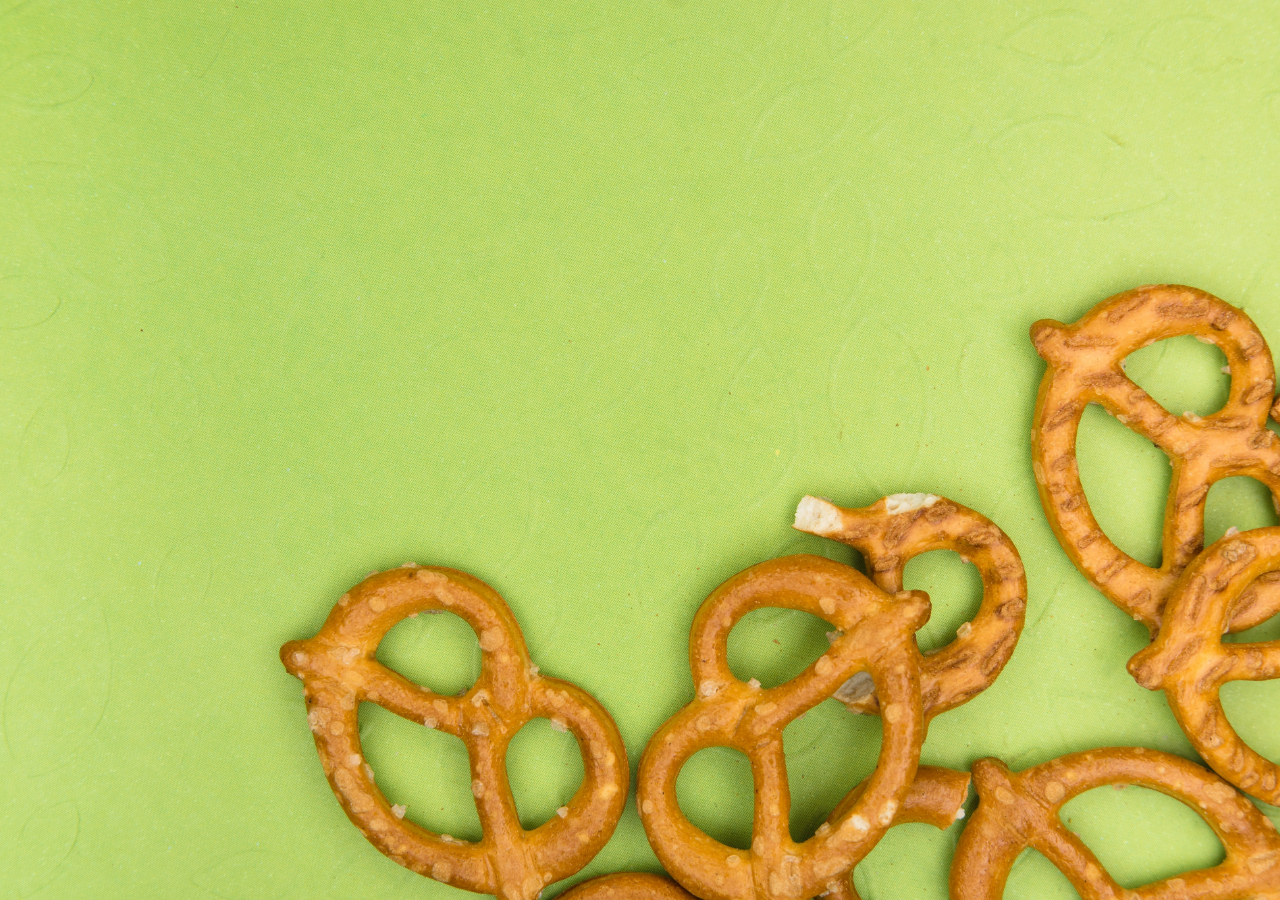
<file: index.html>
<!DOCTYPE html>
<html lang="en">
  <head>
    <meta charset="UTF-8" />
    <meta http-equiv="X-UA-Compatible" content="IE=edge" />
    <meta name="viewport" content="width=device-width, initial-scale=1.0" />
    <meta
      name="description"
      content="Find out about the pretzel, its traditional shape and common seasonings."
    />
    <title>Pretzel Definition & Description</title>
    <link
      rel="icon"
      href="data:image/svg+xml,<svg xmlns=%22http://www.w3.org/2000/svg%22 viewBox=%220 0 100 100%22><text y=%22.9em%22 font-size=%2290%22>🥨</text></svg>"
    />
    <link rel="canonical" href="https://sunny-haupia-317bf3.netlify.app/" />
    <link rel="stylesheet" href="css/styles.css" />
  </head>
  <body class="homepage">
    <h1>Pretzel</h1>
    <p>
      A pretzel is a type of baked bread made from dough that is commonly shaped
      into a knot. The traditional pretzel shape is a distinctive symmetrical
      form, with the ends of a long strip of dough intertwined and then twisted
      back onto itself in a particular way (a pretzel loop or pretzel bow).
      Today, pretzels come in a wide range of shapes.
    </p>
    <div class="quote">
      <em>
        Salt is the most common seasoning for pretzels, complementing the
        washing soda or lye treatment that gives pretzels their traditional skin
        and flavor acquired through the Maillard reaction. Other seasonings are
        mustard, cheeses, sugar, chocolate, cinnamon, sweet glazing, seeds, and
        nuts. Varieties of pretzels include soft pretzels, which should be eaten
        shortly after preparation, and hard-baked pretzels, which have a long
        shelf life.
      </em>
    </div>
    <div class="pages">
      <a href="/photos.html" title="Gallery">Go to gallery</a>
      <a href="/recipe.html" title="Recipe">Try a recipe</a>
    </div>
  </body>
</html>
</file>
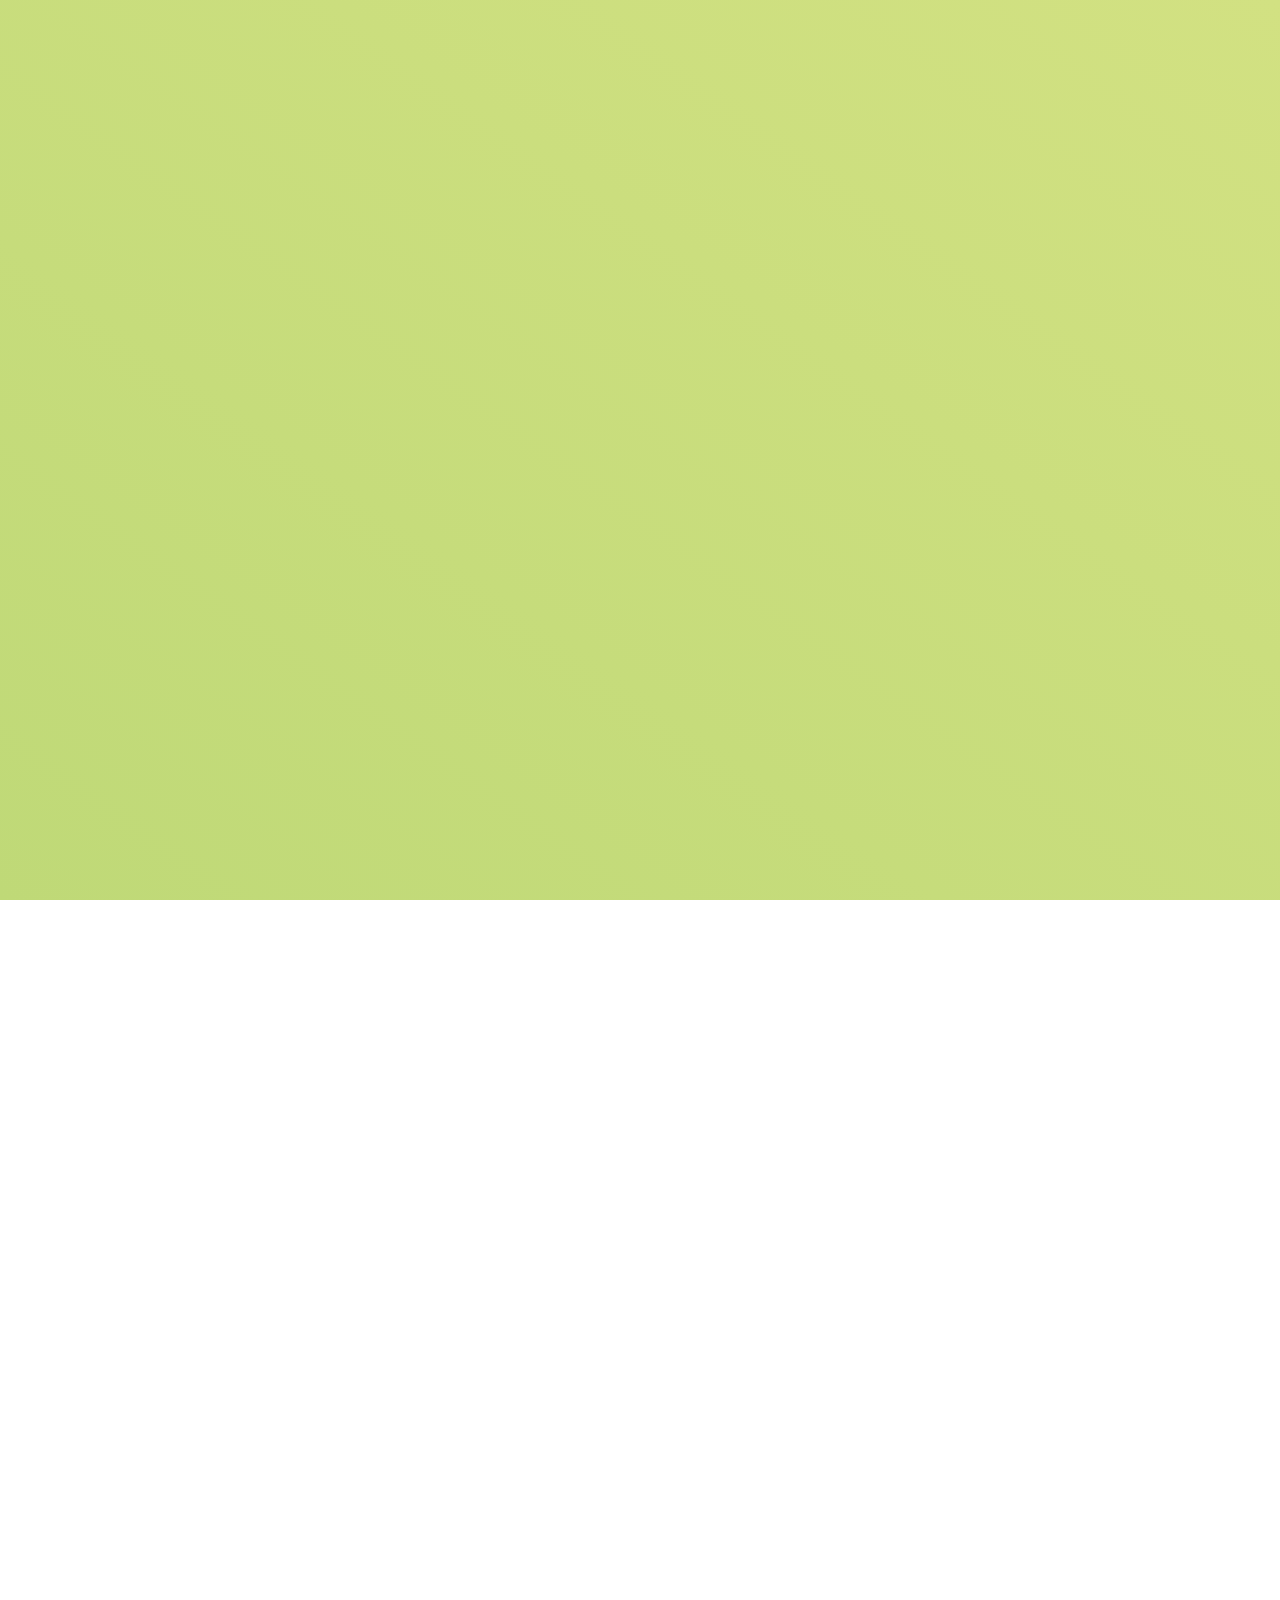
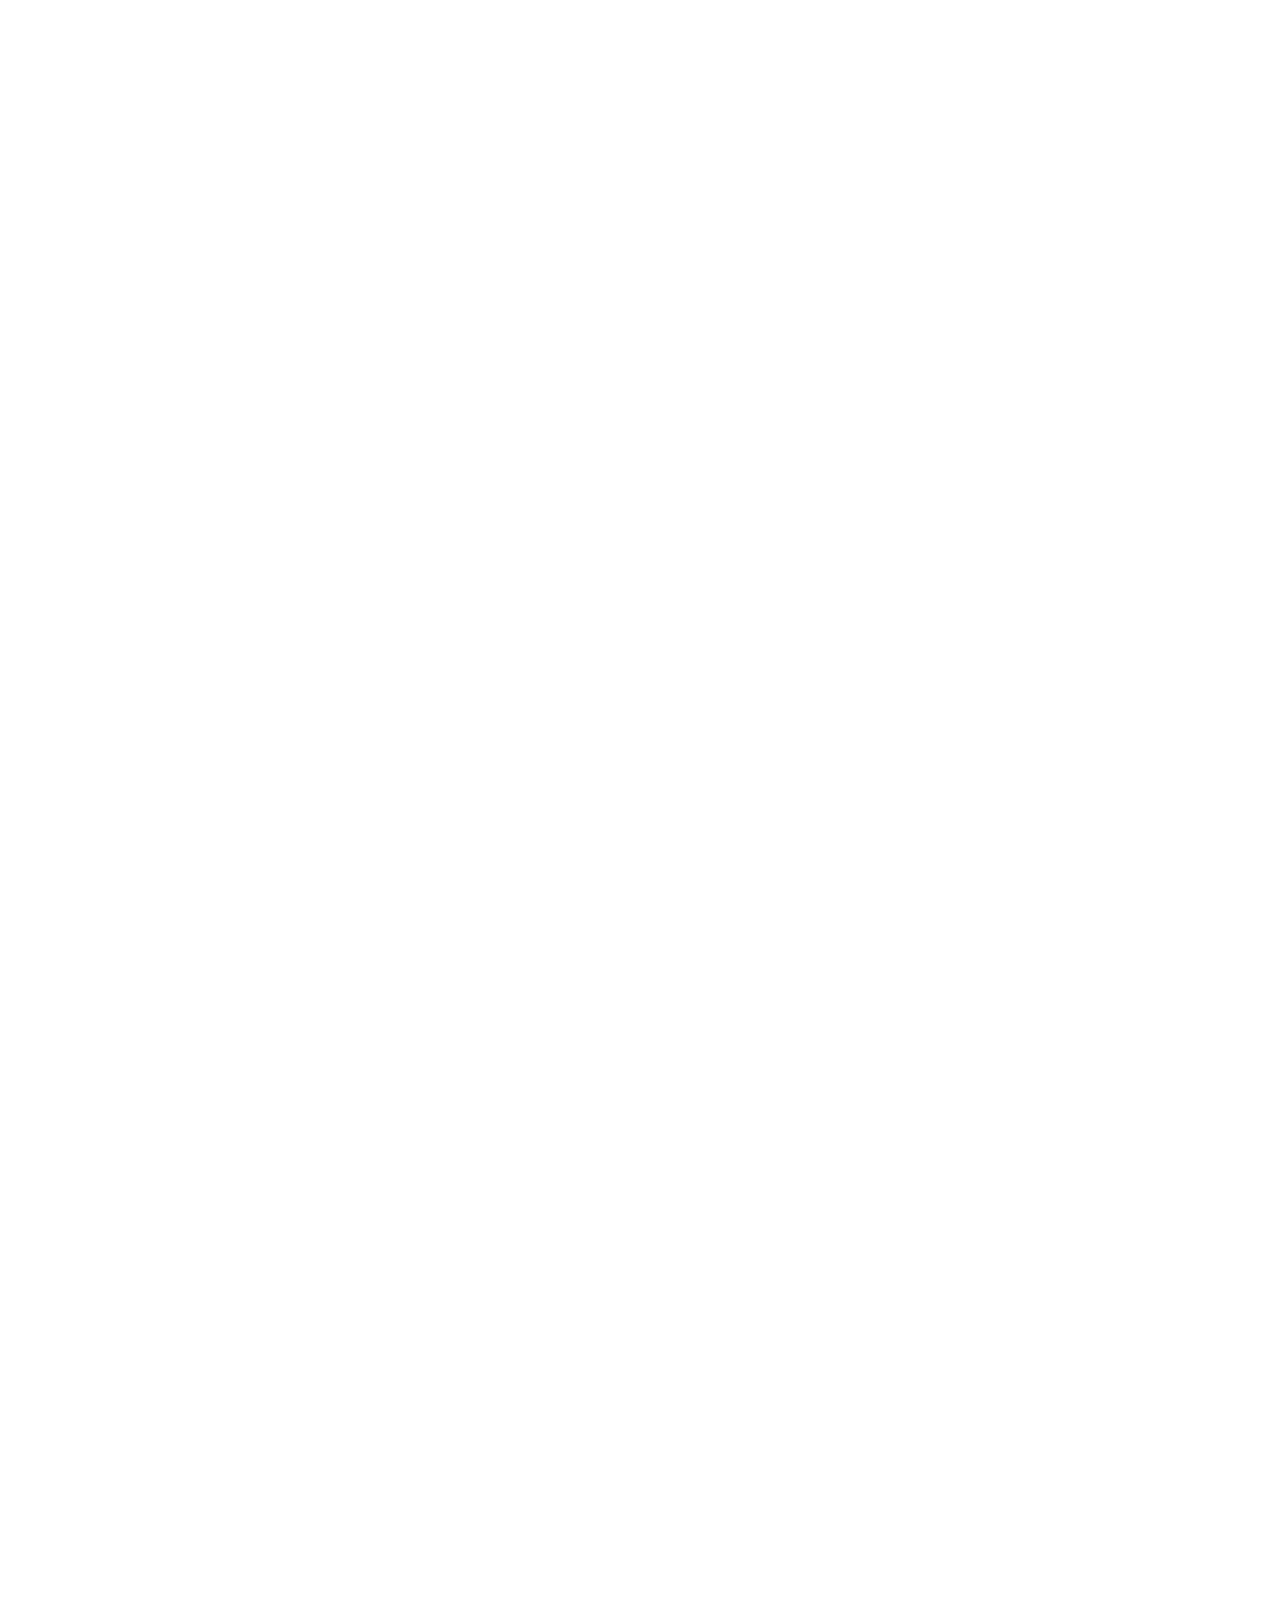
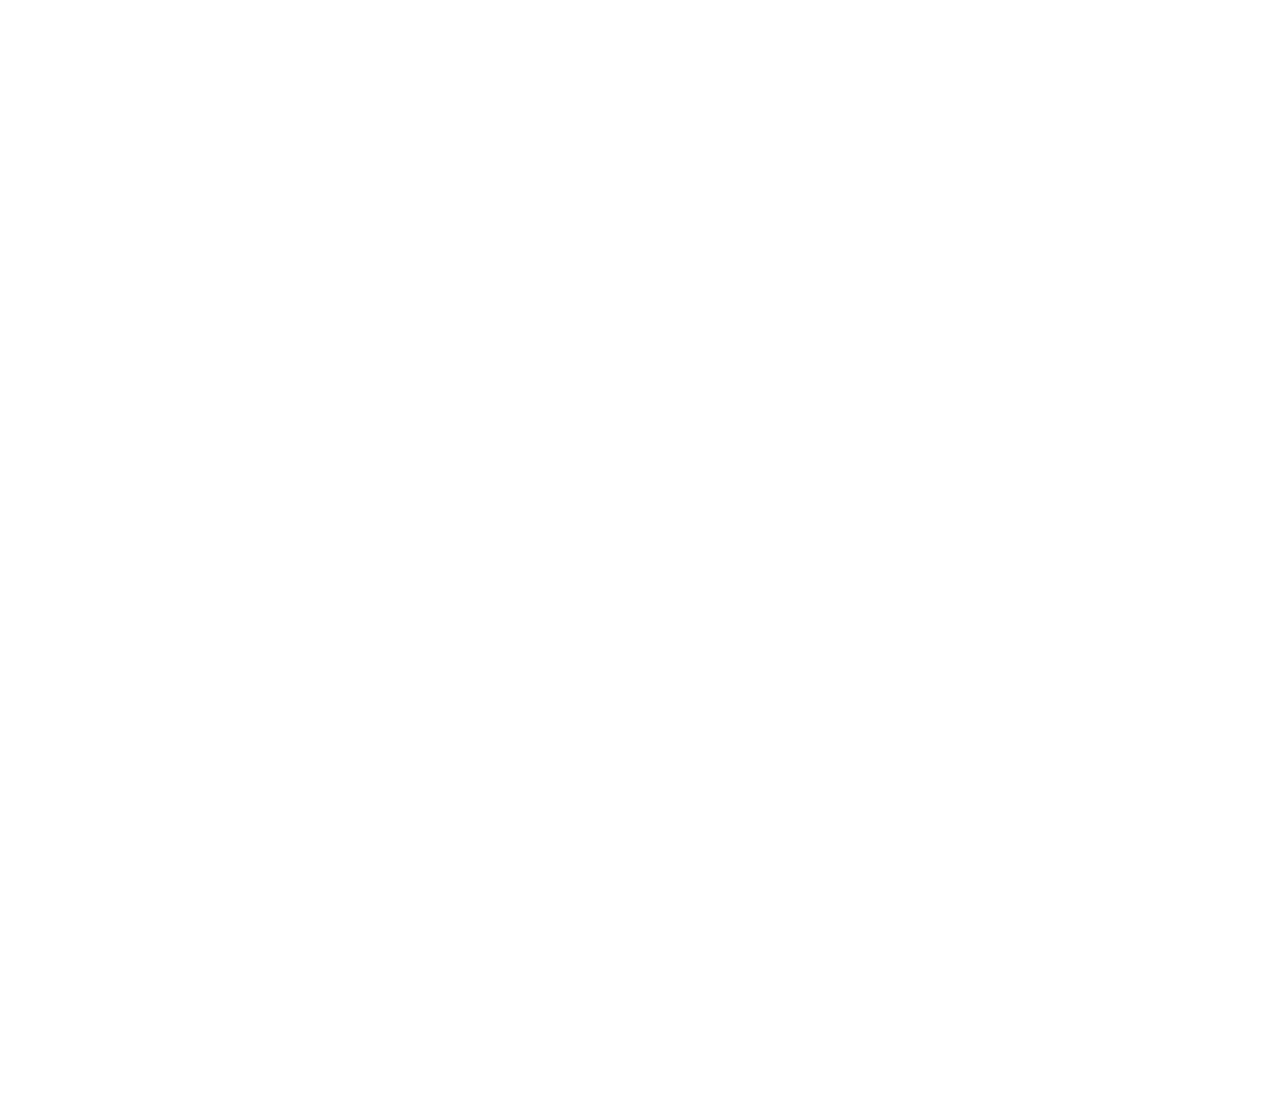
<file: photos.html>
<!DOCTYPE html>
<html lang="en">
  <head>
    <meta charset="UTF-8" />
    <meta http-equiv="X-UA-Compatible" content="IE=edge" />
    <meta name="viewport" content="width=device-width, initial-scale=1.0" />
    <meta
      name="description"
      content="Take a look at the photo gallery of magnificent pretzels!"
    />
    <title>Pretzel Photos</title>
    <link
      rel="icon"
      href="data:image/svg+xml,<svg xmlns=%22http://www.w3.org/2000/svg%22 viewBox=%220 0 100 100%22><text y=%22.9em%22 font-size=%2290%22>🥨</text></svg>"
    />
    <link rel="canonical" href="https://sunny-haupia-317bf3.netlify.app/" />
    <link rel="stylesheet" href="css/styles.css" />
  </head>
  <body class="photos-page">
    <div class="gallery">
      <div class="photos-row-1">
        <img
          src="/media/photos-page/pretzel-street-background.jpg"
          alt="Pretzel with street on the background"
          class="photos-img-1"
        />
      </div>
      <div class="photos-row-2">
        <div class="col-1">
          <img
            src="/media/photos-page/baked-pretzels.jpg"
            alt="Baked pretzels"
            class="photos-img-2"
          />
          <img
            src="/media/photos-page/pretzel-between-bread.jpg"
            alt="Pretzel lying between other bread"
            class="photos-img-4"
          />
          <img
            src="/media/photos-page/salted-pretzels.jpg"
            alt="Salted pretzels"
            class="photos-img-6"
          />
          <img
            src="/media/photos-page/big-pretzels.jpg"
            alt="Big pretzels"
            class="photos-img-8"
          />
          <img
            src="/media/photos-page/pretzels-on-plate.jpg"
            alt="Pretzels on plate"
            class="photos-img-10"
          />
          <img
            src="/media/photos-page/pretzels-in-cafe.jpg"
            alt="Pretzels in showcase window in cafe"
            class="photos-img-12"
          />
        </div>
        <div class="col-2">
          <img
            src="/media/photos-page/bitten-pretzel.jpg"
            alt="Bitten pretzel"
            class="photos-img-3"
          />
          <img
            src="/media/photos-page/pretzel-cookies.jpg"
            alt="Pretzel cookies"
            class="photos-img-5"
          />
          <img
            src="/media/photos-page/street-pretzels.jpg"
            alt="Street pretzels"
            class="photos-img-7"
          />
          <img
            src="/media/photos-page/pretzels-for-breakfast.jpg"
            alt="Pretzels for breakfast"
            class="photos-img-9"
          />
          <img
            src="/media/photos-page/pretzels-with-fillings.jpg"
            alt="Pretzels with fillings"
            class="photos-img-11"
          />
          <img
            src="/media/photos-page/pretzels-in-glass.jpg"
            alt="Pretzels in glass"
            class="photos-img-13"
          />
          <img
            src="/media/photos-page/poppy-pretzel.jpg"
            alt="Pretzel with poppy seeds"
            class="photos-img-14"
          />
        </div>
      </div>
      <div class="photos-row-3">
        <a href="/recipe.html" title="Recipe">Try a recipe</a>
        <a href="/" title="Homepage">Back to homepage</a>
      </div>
    </div>
  </body>
</html>
</file>
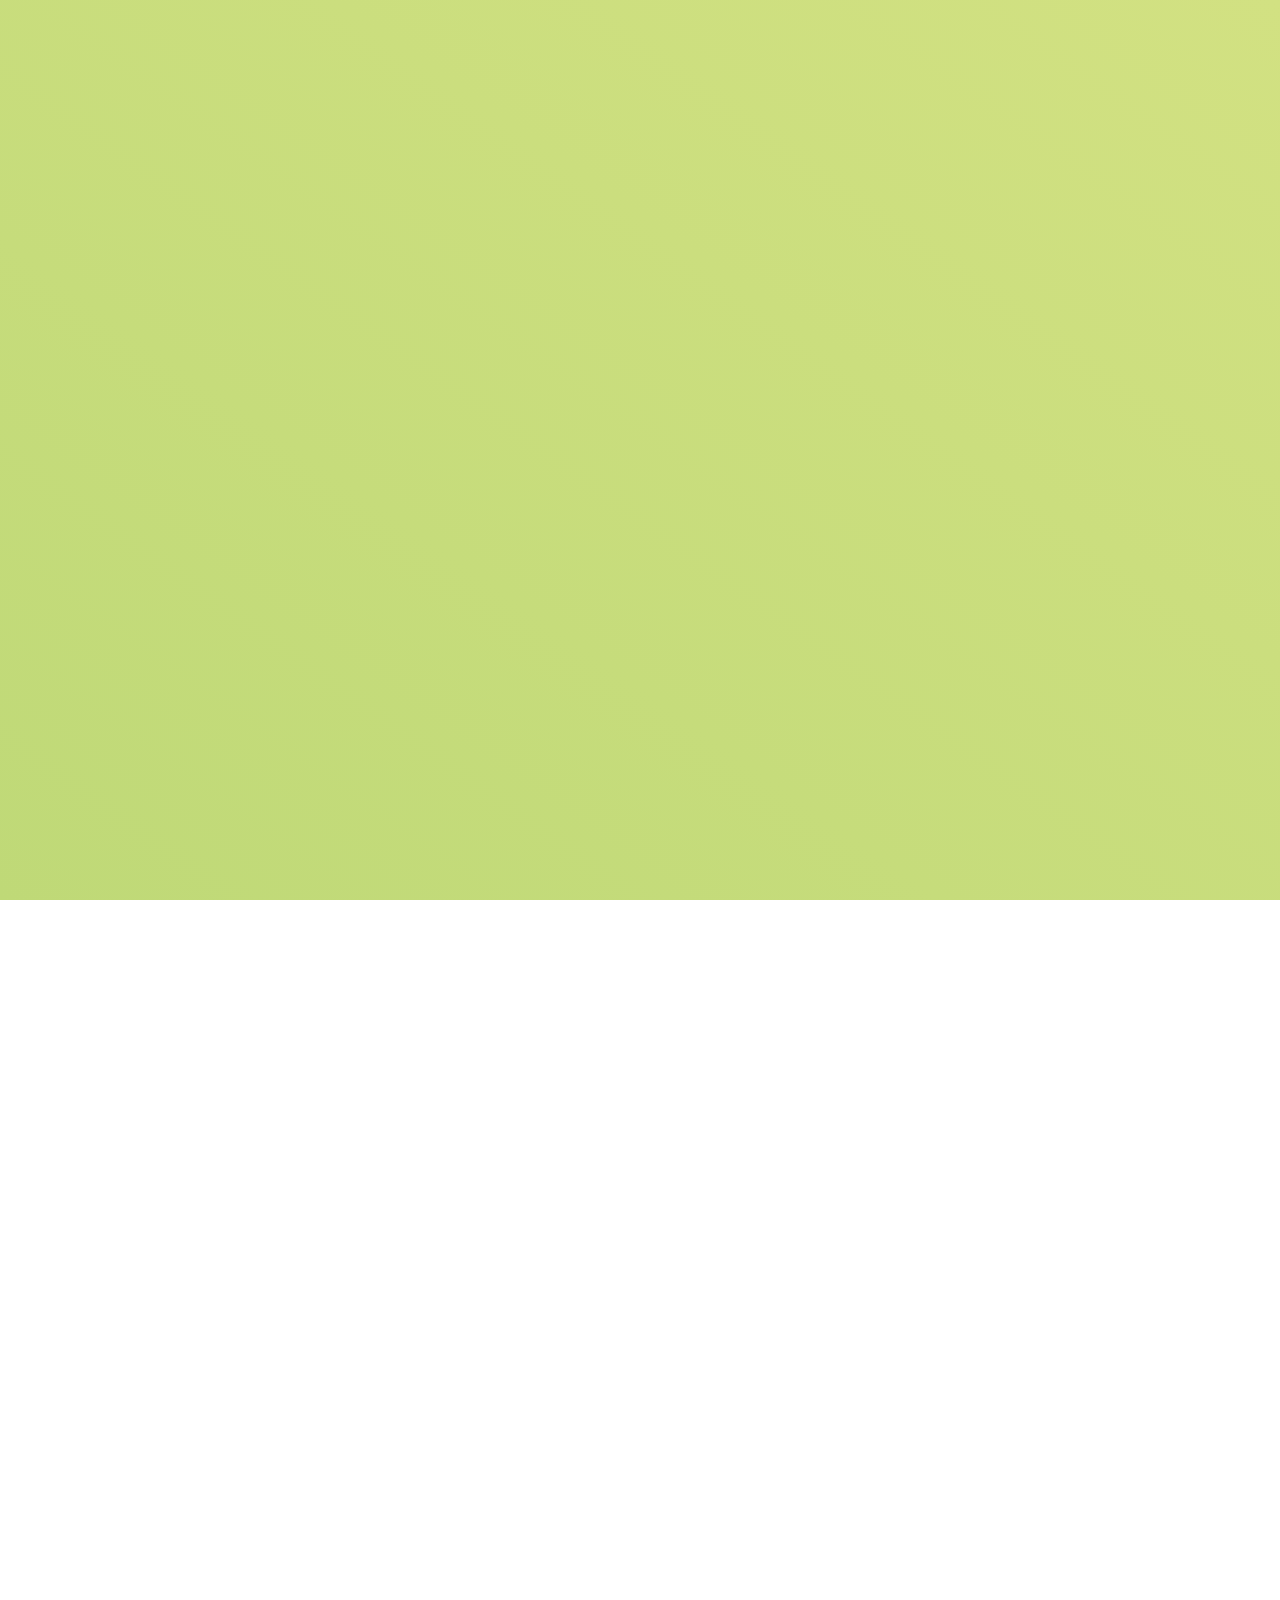
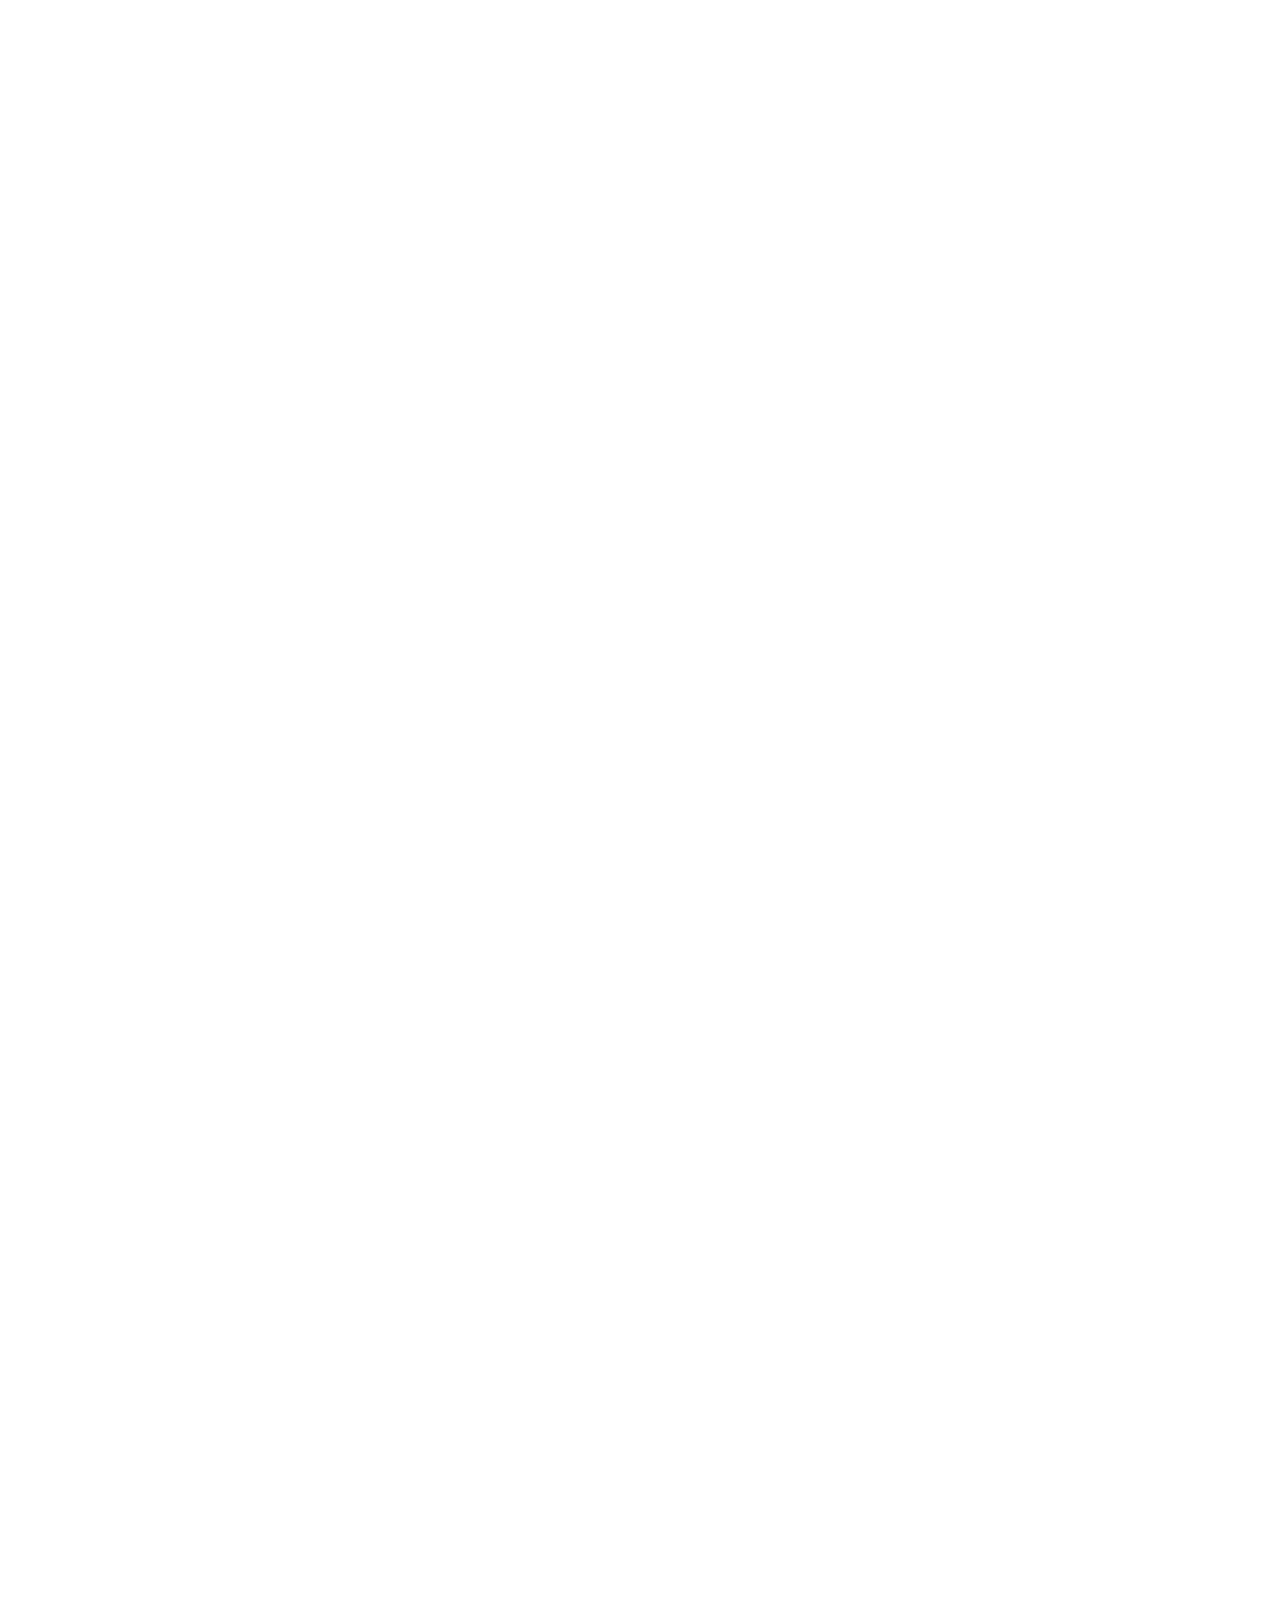
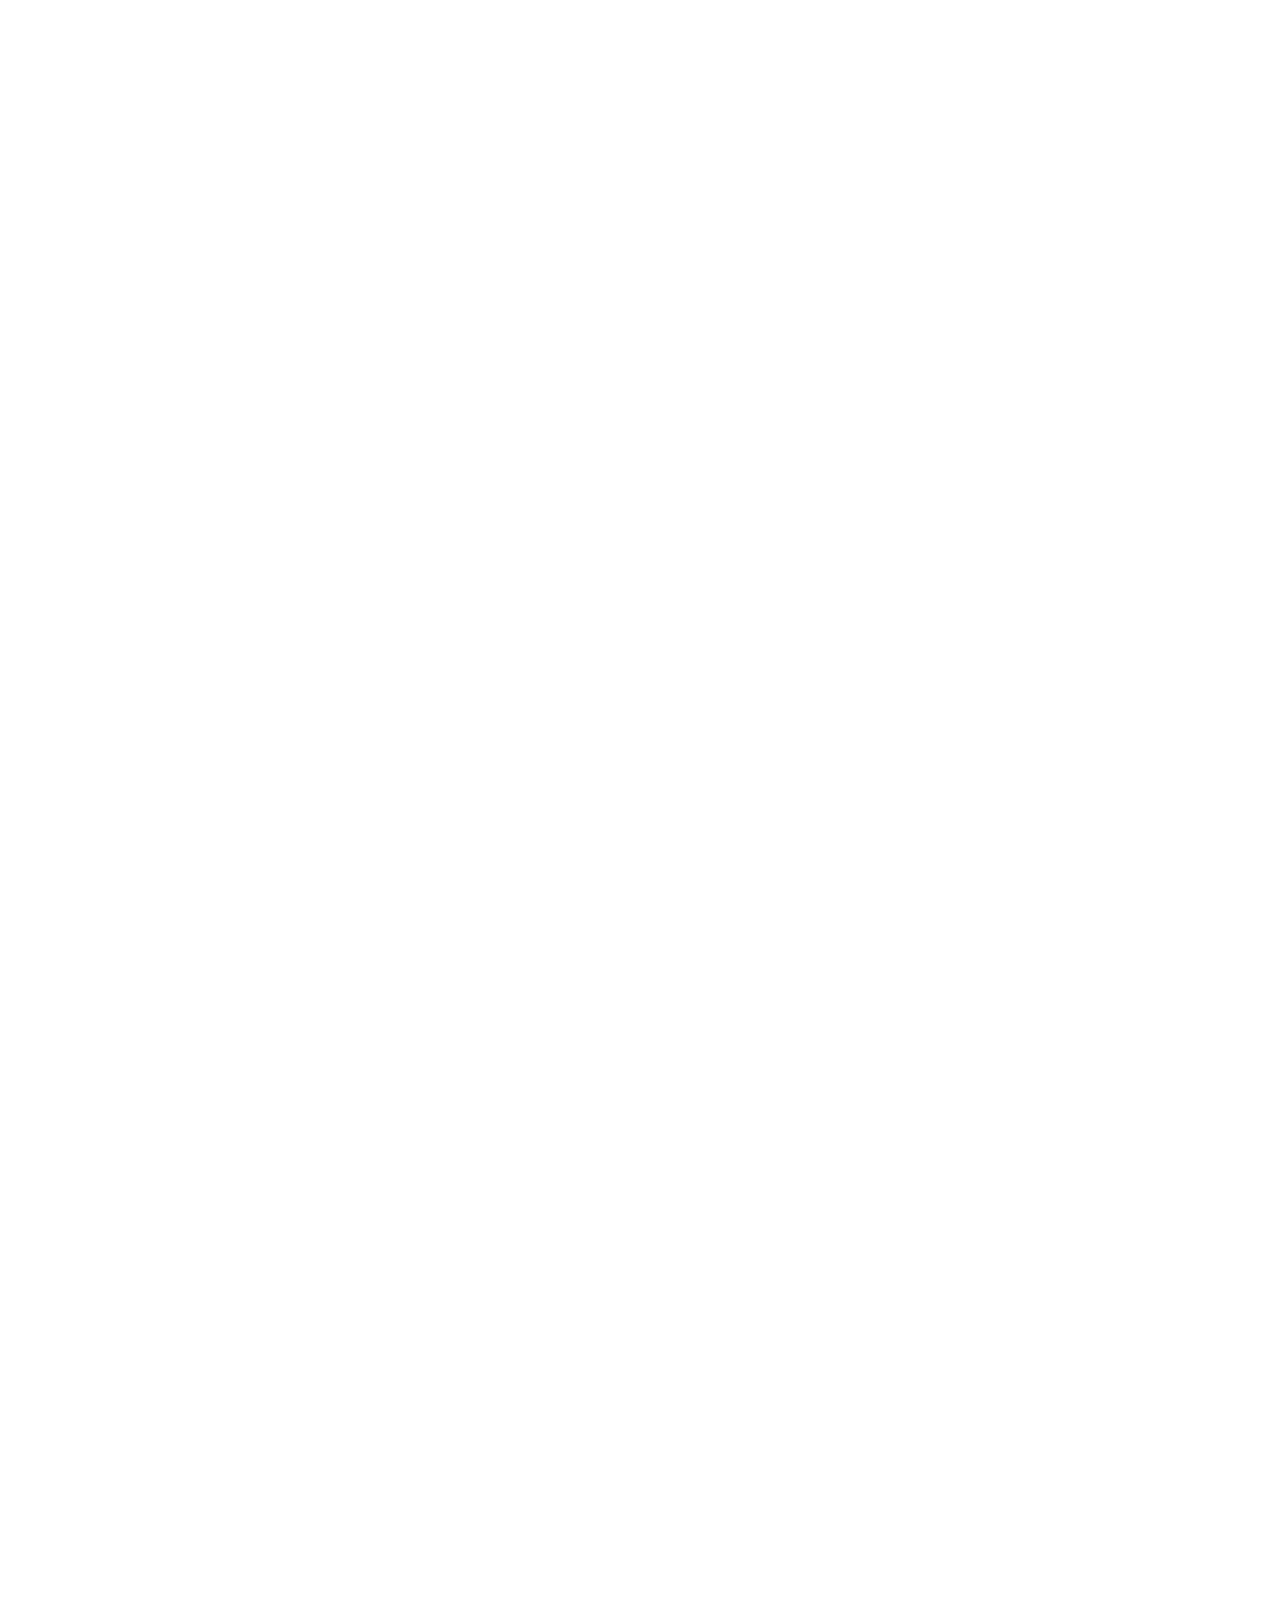
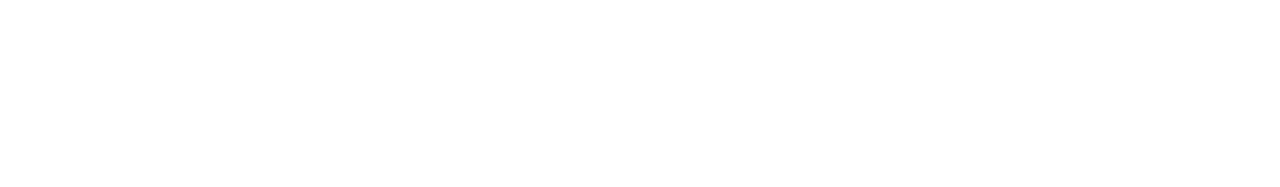
<file: recipe.html>
<!DOCTYPE html>
<html lang="en">
  <head>
    <meta charset="UTF-8" />
    <meta http-equiv="X-UA-Compatible" content="IE=edge" />
    <meta name="viewport" content="width=device-width, initial-scale=1.0" />
    <meta
      name="description"
      content="Try a traditional recipe of soft pretzels. The results are extra delicious!"
    />
    <title>Traditional pretzel recipe by Sally's Baking Addiction</title>
    <link
      rel="icon"
      href="data:image/svg+xml,<svg xmlns=%22http://www.w3.org/2000/svg%22 viewBox=%220 0 100 100%22><text y=%22.9em%22 font-size=%2290%22>🥨</text></svg>"
    />
    <link rel="canonical" href="https://sunny-haupia-317bf3.netlify.app/" />
    <link rel="stylesheet" href="css/styles.css" />
  </head>
  <body class="recipe-page">
    <h2>Recipe of Homemade</h2>
    <h1>Pretzels</h1>
    <div class="recipe">
      <div class="general-info">
        <div class="column">
          <img
            src="media/recipe-page/easy-homemade-soft-pretzels.jpg"
            alt="Homemade Pretzels"
            class="recipe-img-1"
          />
        </div>
        <div class="column">
          <h3>Easy Homemade Soft Pretzels</h3>
          <div class="time">
            <ul class="time-type">
              <li>Prep time:</li>
              <li>Cook time:</li>
              <li>Total time:</li>
              <li>Yield:</li>
            </ul>
            <ul>
              <li class="pace-time">25 minutes</li>
              <li>15 minutes</li>
              <li>40 minutes</li>
              <li>12 pretzels</li>
            </ul>
          </div>
        </div>
      </div>
      <hr />
      <h4>Description</h4>
      <p class="description">
        This is one of the easiest ways to prepare homemade soft pretzels and
        the results are extra delicious! The dough is a family recipe and only
        needs to rest for 10 minutes before shaping. The quick baking soda boil
        gives the pretzels their traditional flavor.
      </p>
      <hr />
      <h4>Ingredients</h4>
      <ul class="ingredients">
        <div class="ingredients">
          <div>
            <li>
              1 and 1/2 cups (360ml) warm water (lukewarm – no need to take
              temperature but around 100°F (38°C) is great)
            </li>
            <li>
              2 and 1/4 teaspoons (7g) instant or active dry yeast (1 standard
              packet)
            </li>
            <li>1 teaspoon salt</li>
            <li>1 tablespoon brown sugar or granulated sugar</li>
          </div>
          <div>
            <li>1 tablespoon unsalted butter, melted and slightly cool</li>
            <li>
              3 and 3/4-4 cups (469-500g) all-purpose flour (spoon & leveled),
              plus more for hands and work surface
            </li>
            <li>coarse salt or coarse sea salt for sprinkling</li>
          </div>
        </div>
      </ul>
      <p class="ingredients">
        <strong>Baking Soda Bath (See Recipe Note)</strong>
      </p>
      <ul class="ingredients">
        <div class="ingredients">
          <div>
            <li>1/2 cup (120g) baking soda</li>
          </div>
          <div>
            <li>9 cups (2,160ml) water</li>
          </div>
        </div>
        <img
          src="media/recipe-page/recipe-ingredients.jpg"
          alt="Ingredients"
          class="recipe-img-2"
        />
      </ul>
      <hr />
      <h4>Instructions</h4>
      <ul class="instructions">
        <li>
          Whisk the yeast into warm water. Allow to sit for 1 minute. Whisk in
          salt, brown sugar, and melted butter. Slowly add 3 cups of flour, 1
          cup at a time. Mix with a wooden spoon (or dough hook attached to
          stand mixer) until dough is thick. Add 3/4 cup more flour until the
          dough is no longer sticky. If it is still sticky, add 1/4 – 1/2 cup
          more, as needed. Poke the dough with your finger – if it bounces back,
          it is ready to knead.
        </li>
        <img
          src="media/recipe-page/recipe-step-1.jpg"
          alt="Step 1"
          class="recipe-img-3"
        />
        <li>
          Turn the dough out onto a floured surface. Knead the dough for 3
          minutes and shape into a ball. Cover lightly with a towel and allow to
          rest for 10 minutes. (Meanwhile, I like to get the water + baking soda
          boiling as instructed in step 6.)
        </li>
        <li>
          Preheat oven to 400°F (204°C). Line 2 baking sheets with parchment
          paper or silicone baking mats. Silicone baking mats are highly
          recommended over parchment paper. If using parchment paper, lightly
          spray with nonstick spray or grease with butter. Set aside.
        </li>
        <li>
          With a sharp knife or pizza cutter, cut dough into 1/3 cup sections.
        </li>
        <li>
          Roll the dough into a 20-22 inch rope. Form a circle with the dough by
          bringing the two ends together at the top of the circle. Twist the
          ends together. Bring the twisted ends back down towards yourself and
          press them down to form a pretzel shape.
        </li>
        <div class="step-5">
          <img
            src="media/recipe-page/recipe-step-5-1.jpg"
            alt="Step 5"
            class="recipe-img-4"
          />
          <img
            src="media/recipe-page/recipe-step-5-2.jpg"
            alt="Step 5"
            class="recipe-img-5"
          />
          <img
            src="media/recipe-page/recipe-step-5-3.jpg"
            alt="Step 5"
            class="recipe-img-6"
          />
          <img
            src="media/recipe-page/recipe-step-5-4.jpg"
            alt="Step 5"
            class="recipe-img-7"
          />
        </div>
        <li>
          Bring baking soda and 9 cups of water to a boil in a large pot. Drop
          1-2 pretzels into the boiling water for 20-30 seconds. Any more than
          that and your pretzels will have a metallic taste. Using a slotted
          spatula, lift the pretzel out of the water and allow as much of the
          excess water to drip off. Place pretzel onto prepared baking sheet.
          Sprinkle each with coarse sea salt. Repeat with remaining pretzels. If
          desired, you can cover and refrigerate the boiled/unbaked pretzels for
          up to 24 hours before baking in step 7.
        </li>
        <img
          src="media/recipe-page/recipe-step-6.jpg"
          alt="Step 6"
          class="recipe-img-8"
        />
        <li>Bake for 12-15 minutes or until golden brown.</li>
        <img
          src="media/recipe-page/recipe-step-7.jpg"
          alt="Step 7"
          class="recipe-img-9"
        />
        <li>Remove from the oven and serve warm with cheese sauce.</li>
        <img
          src="media/recipe-page/serving-style-of-pretzels.jpg"
          alt="Serve warm pretzels with cheese sauce"
          class="recipe-img-10"
        />
        <li>
          Cover and store leftover pretzels at room temperature for up to 3
          days. They lose a little softness over time. To reheat, microwave for
          a few seconds or bake in a 350°F (177°C) for 5 minutes.
        </li>
        <p class="authorship">
          Recipe provided by
          <a
            href="https://sallysbakingaddiction.com/"
            title="Sally's Baking Addiction"
            >Sally</a
          >
        </p>
      </ul>
    </div>
    <div class="pages-1">
      <a href="/photos.html" title="Gallery">Go to gallery</a>
      <a href="/" title="Homepage">Back to homepage</a>
    </div>
  </body>
</html>
</file>
<file: css/styles.css>
body {
  font-family: Cambria, Cochin, Georgia, Times, "Times New Roman", serif;
  min-width: 250px;
  opacity: 0;
  animation: ani 2s forwards;
}

@keyframes ani {
  0% {
    opacity: 0;
  }

  100% {
    opacity: 1;
  }
}

.homepage {
  background-image: url("/media/main-page/pretzel-background.jpg");
  background-size: cover;
  background-repeat: no-repeat;
  background-attachment: fixed;
}

.photos-page,
.recipe-page {
  background: linear-gradient(to right top, #bfd977, #d2e182);
  background-size: cover;
  background-repeat: no-repeat;
  background-attachment: fixed;
}

h1 {
  display: flex;
  justify-content: center;
  font-size: 100px;
  text-transform: uppercase;
  color: #cb7e05;
  margin-top: 70px;
  margin-bottom: 20px;
}

.homepage p,
.quote {
  display: flex;
  font-size: 18px;
  color: #733e01;
  text-align: justify;
  margin: 20px auto;
  max-width: 60%;
}

.quote {
  box-sizing: border-box;
  padding: 20px;
  background-color: rgba(255, 247, 0, 0.5);
  border-radius: 10px;
}

.pages {
  display: grid;
  grid-template-columns: 1fr 1fr;
  grid-gap: 10px;
  max-width: 60%;
  margin: 0 auto;
}

.pages a,
.photos-row-3 a,
.pages-1 a {
  text-transform: uppercase;
  text-decoration: none;
  text-align: center;
  color: #733e01;
  background: rgba(255, 247, 0, 0.5);
  padding: 10px;
  border-radius: 10px;
  font-size: 22px;
  font-weight: 600;
}

.pages a:hover,
.photos-row-3 a:hover,
.pages-1 a:hover {
  color: rgb(255, 247, 0);
  background: rgba(115, 62, 1, 0.5);
  transition: all 0.2s ease;
}

@media (max-width: 560px) {
  h1 {
    font-size: 50px;
    margin-top: 30px;
  }

  .homepage p,
  .quote {
    font-size: 14px;
  }

  a {
    font-size: 18px;
  }

  .pages {
    grid-template-columns: 1fr;
    max-width: 60%;
  }
}

.photos-page img {
  box-sizing: border-box;
  border: 5px solid white;
  border-radius: 10px;
}

.photos-row-1 {
  display: block;
  margin: 0 auto 8px;
  width: 80%;
}

.photos-img-1 {
  width: 100%;
}

.photos-row-2,
.photos-row-3 {
  display: grid;
  grid-template-columns: 1fr 1fr;
  grid-gap: 10px;
  margin: 0 auto;
  width: 80%;
}

.photos-img-2,
.photos-img-3,
.photos-img-4,
.photos-img-5,
.photos-img-6,
.photos-img-7,
.photos-img-8,
.photos-img-9,
.photos-img-10,
.photos-img-11,
.photos-img-12,
.photos-img-13,
.photos-img-14 {
  width: 100%;
  margin-bottom: 8px;
}

@media (max-width: 820px) {
  .photos-row-2 {
    display: block;
  }

  .photos-row-3 {
    grid-template-columns: 1fr;
  }
}

h2 {
  text-align: center;
  text-transform: uppercase;
  margin-top: 70px;
  margin-bottom: -20px;
}

.recipe-page h1 {
  margin-top: 0px;
}

.recipe {
  display: block;
  margin: 0 auto;
  width: 50%;
  min-width: 540px;
  background: rgba(255, 255, 255, 0.3);
  border-radius: 10px;
}

hr {
  height: 1px;
  background-color: #000;
  border: none;
  width: 90%;
  margin: 0 auto;
}

.general-info {
  display: grid;
  grid-template-columns: 1fr 2fr;
  width: 90%;
  margin: 0 auto;
}

.column {
  height: 150px;
  margin-top: 20px;
  margin-bottom: 20px;
  display: flex;
  flex-wrap: wrap;
}

.recipe-img-1 {
  height: 100%;
  margin-right: 50px;
}

h3 {
  margin: 0;
}

.general-info ul {
  list-style: none;
  margin: 0;
  padding: 0;
  display: inherit;
  align-content: space-between;
}

.general-info ul li {
  margin: 0;
}

.time {
  display: grid;
  grid-template-columns: 1fr 2fr;
  width: 100%;
}

.time-type {
  font-weight: bold;
}

h4,
p.ingredients {
  margin: 20px 0px 20px 50px;
}

p.description {
  display: block;
  margin: 20px auto;
  width: 90%;
  text-align: justify;
  line-height: 1.5;
}

ul.ingredients,
ul.instructions {
  list-style: none;
  line-height: 1.5;
  text-align: justify;

  display: block;
  margin: 0 auto;
  padding: 0;
  width: 90%;
}

div.ingredients {
  display: grid;
  grid-template-columns: 1fr 1fr;
  grid-gap: 50px;
}

ul li {
  margin-bottom: 10px;
}

ul.ingredients li::before,
ul.instructions li::before {
  content: " ";
  padding-inline: 3em;
  margin-inline-end: -6em;
  background: rgba(115, 62, 1, 0.3);
  box-shadow: 5px 3px rgba(115, 62, 1, 0.5);
  position: relative;
  left: -10%;
}

ul.instructions li::before {
  position: relative;
  left: -4.5%;
}

.recipe-img-2,
.recipe-img-3,
.recipe-img-8,
.recipe-img-9,
.recipe-img-10 {
  display: block;
  margin: 20px auto;
  width: 100%;
}

.step-5 {
  display: grid;
  grid-template-columns: 1fr 1fr;
  grid-gap: 15px;
  margin: 20px auto;
  width: 100%;
}

.recipe-img-4,
.recipe-img-5,
.recipe-img-6,
.recipe-img-7 {
  width: 100%;
}

.authorship {
  text-align: center;
  text-transform: uppercase;
}

.authorship a {
  text-decoration: none;
  font-weight: bolder;
  color: #000;
}

.authorship a:hover {
  color: rgb(115, 62, 1);
}

.pages-1 {
  display: grid;
  grid-template-columns: 1fr 1fr;
  grid-gap: 10px;
  width: 50%;
  min-width: 540px;
  margin: 20px auto;
}

@media (max-width: 560px) {
  h2 {
    font-size: 20px;
    margin-top: 30px;
    margin-bottom: -10px;
  }

  .recipe-page h1 {
    font-size: 50px;
  }

  .recipe {
    width: 90%;
    min-width: unset;
  }

  .general-info {
    grid-template-columns: 1fr 1.5fr;
  }

  .recipe-img-1 {
    margin-right: 20px;
  }

  .time {
    grid-template-columns: 1fr 1.5fr;
  }

  div.ingredients {
    grid-template-columns: 1fr;
    grid-gap: 0;
  }

  ul.ingredients li::before {
    position: relative;
    left: -4.5%;
  }

  .pages-1 {
    grid-template-columns: 1fr;
    width: 90%;
    min-width: unset;
  }
}

@media (max-width: 500px) {
  .recipe-page {
    min-width: 330px;
  }

  .recipe-img-1 {
    display: none;
  }

  .general-info {
    grid-template-columns: 0 1fr;
  }

  .column {
    justify-content: center;
  }

  .time {
    grid-template-columns: 1fr 1fr;
    justify-items: center;
    width: 70%;
  }
}
</file>
